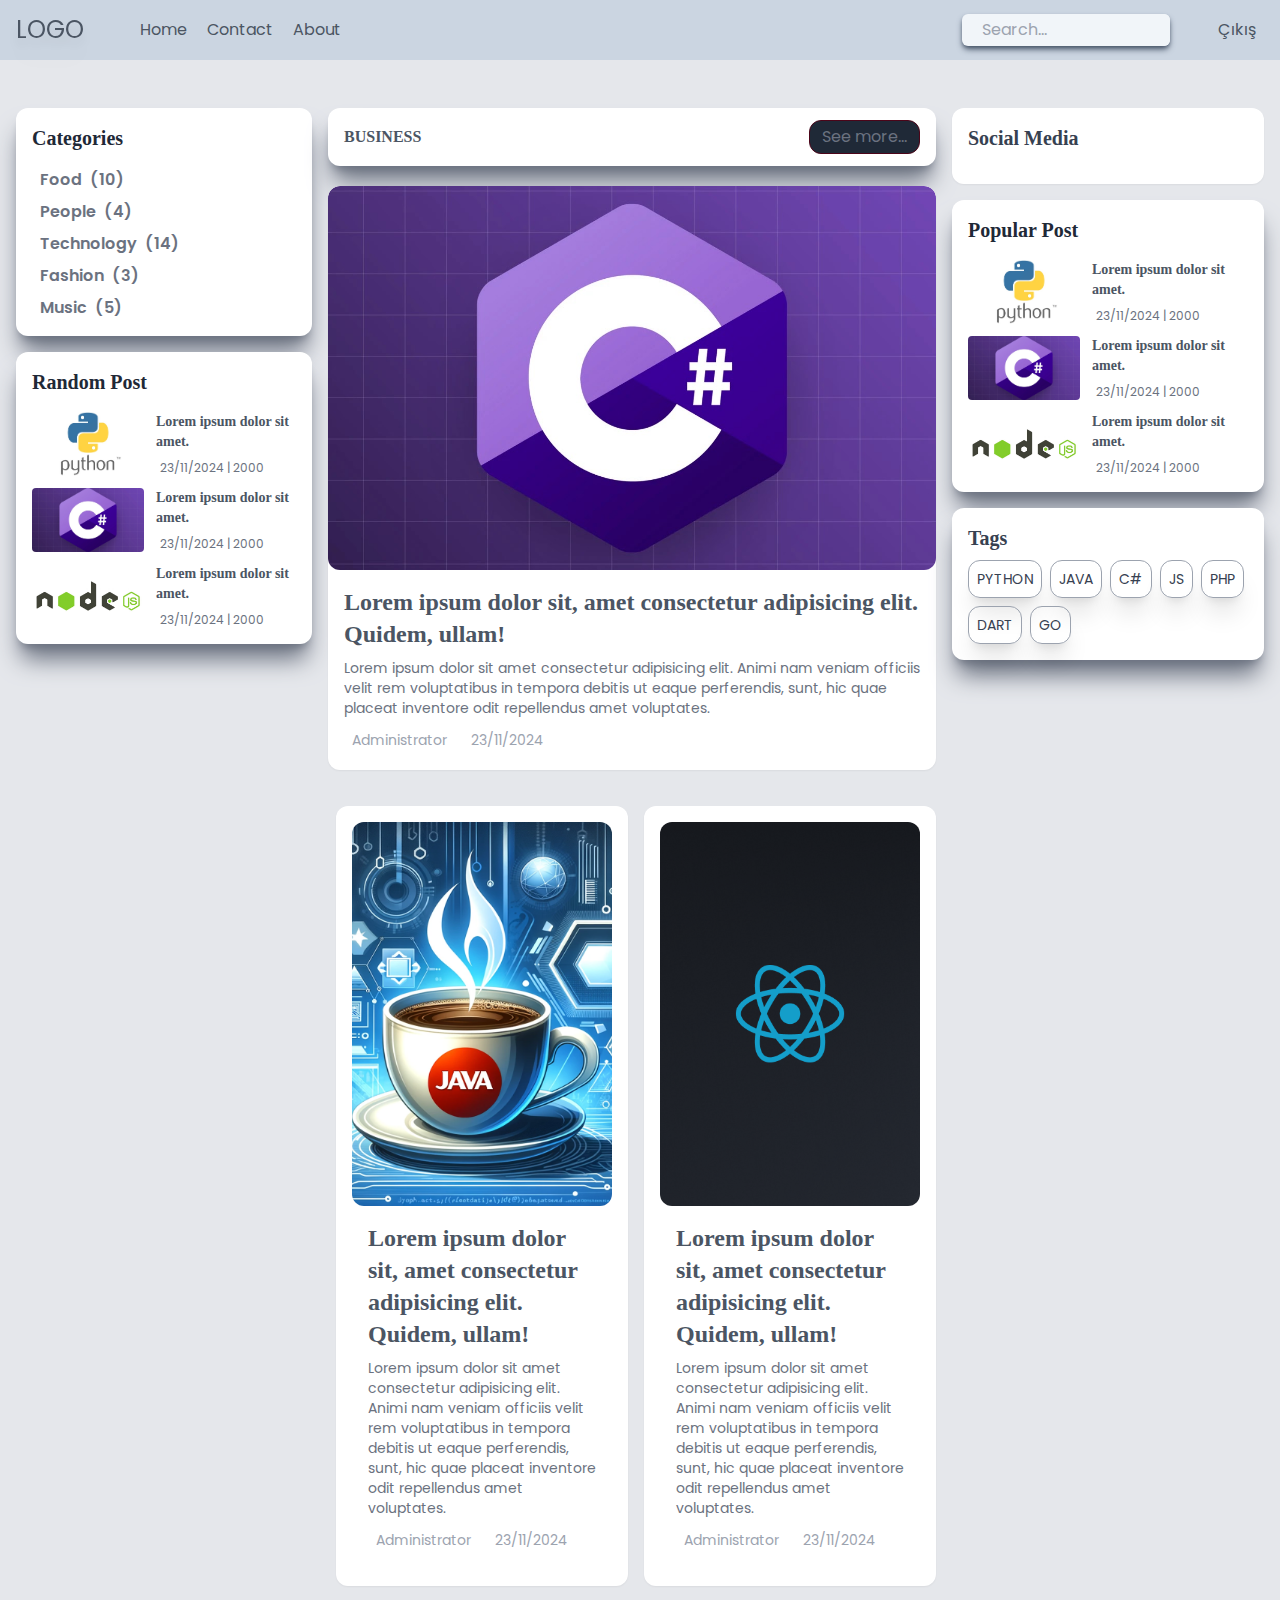
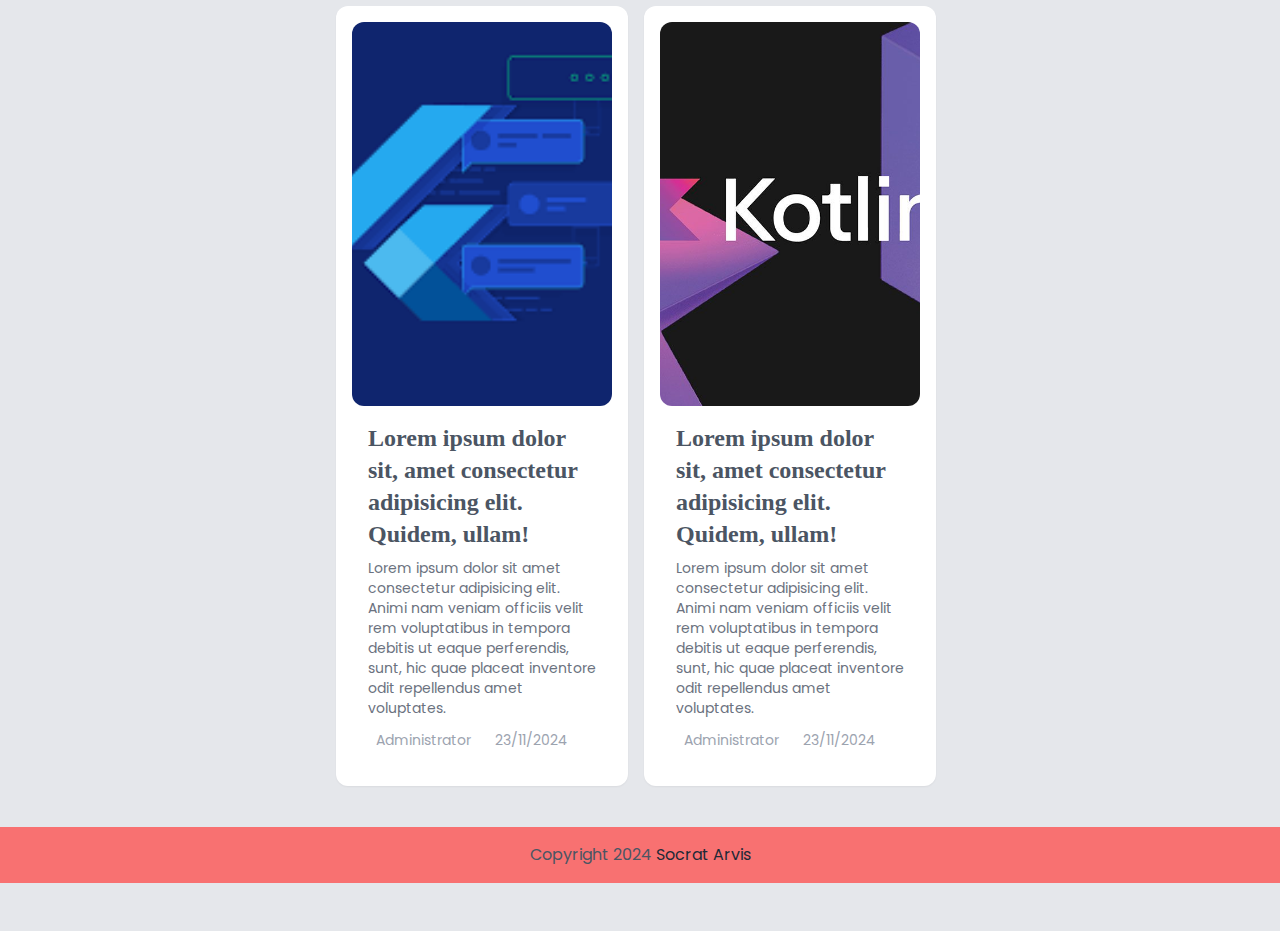
<file: src/index.html>
<!DOCTYPE html>
<html lang="en">

<head>
    <meta charset="UTF-8">
    <meta name="viewport" content="width=device-width, initial-scale=1.0">
    <title>Document</title>
    <link rel="stylesheet" href="css/output.css">
    <link rel="stylesheet" href="https://cdnjs.cloudflare.com/ajax/libs/font-awesome/6.7.1/css/all.min.css"
        integrity="sha512-5Hs3dF2AEPkpNAR7UiOHba+lRSJNeM2ECkwxUIxC1Q/FLycGTbNapWXB4tP889k5T5Ju8fs4b1P5z/iB4nMfSQ=="
        crossorigin="anonymous" referrerpolicy="no-referrer" />
    <link
        href="https://fonts.googleapis.com/css2?family=Poppins:ital,wght@0,400;0,500;0,600;0,700;0,800;1,400;1,500;1,600;1,700&family=Roboto+Serif:ital,opsz,wght@0,8..144,400;0,8..144,500;0,8..144,600;0,8..144,700;0,8..144,800;1,8..144,400;1,8..144,700&display=swap"
        rel="stylesheet">
</head>

<body class="text-gray-600 font-poppins">
    <nav class="bg-slate-300 shadow-sm shadow-slate-600 flex items-center">
        <div class="container mx-auto px-4 py-3 flex items-center">
            <a href="blog.html" class="text-2xl drop-shadow-xl hover:text-gray-900 transition duration-500">LOGO</a>

            <div class="ml-12 flex gap-3 invisible xl:visible">
                <a href="#" class="flex items-center justify-center gap-2
                hover:text-gray-900 transition duration-500">
                    <i class="fa-solid fa-house"></i>
                    Home
                </a>

                <a href="#" class="flex items-center gap-2 hover:text-gray-900 transition duration-500">
                    <i class="fa-solid fa-address-book"></i>
                    Contact
                </a>

                <a href="#" class="flex items-center gap-2 hover:text-gray-900 transition duration-500">
                    <i class="fa-solid fa-address-card"></i>
                    About
                </a>
            </div>

            <div
                class="relative ml-auto flex items-center justify-center gap-2 bg-slate-100 h-8 rounded-md shadow-md shadow-slate-600 invisible xl:visible">
                <span class="ml-2">
                    <i class="fa-solid fa-magnifying-glass"></i>
                </span>
                <input class="bg-slate-100 outline-none w-48 p-1 rounded-md" type="text" placeholder="Search...">
            </div>

            <div
                class="xl:ml-5 flex items-center gap-2 hover:text-gray-900 cursor-pointer transition duration-500 absolute xl:relative xl:left-5 right-5">
                <span class="text-2xl drop-shadow-md"><i class="fa-solid fa-right-to-bracket"></i></span>
                Çıkış

                <div
                    class="ml-5 text-2xl hover:text-gray-900 cursor-pointer transition duration-500 xl:invisible sm:text-3xl">
                    <button class="btn" id="open_sidebar">
                        <i class="fa-solid fa-bars"></i>
                    </button>
                </div>
            </div>
        </div>

    </nav>

    <div class="py-12 bg-gray-200">
        <div class="container mx-auto px-4 flex flex-wrap">
            <div class="w-full md:w-3/12 lg:w-3/12 xl:w-3/12">
                <div class="bg-white shadow-xl shadow-gray-500 rounded-xl p-4 mr-4">
                    <h3 class="text-xl font-semibold text-gray-800 font-roboto">
                        Categories
                    </h3>

                    <div class="text-gray-500 space-y-2 mt-4">
                        <a href="#"
                            class="flex gap-2 items-center font-semibold hover:text-gray-900 transition duration-500">
                            <span>
                                <i class="fa-solid fa-folder"></i>
                            </span>
                            <span>
                                Food
                            </span>
                            <span class="">(10)</span>
                        </a>

                        <a href="#"
                            class="flex gap-2 items-center font-semibold hover:text-gray-900 transition duration-500">
                            <span>
                                <i class="fa-solid fa-folder"></i>
                            </span>
                            <span>
                                People
                            </span>
                            <span class="">(4)</span>
                        </a>

                        <a href="#"
                            class="flex gap-2 items-center font-semibold hover:text-gray-900 transition duration-500">
                            <span>
                                <i class="fa-solid fa-folder"></i>
                            </span>
                            <span>
                                Technology
                            </span>
                            <span class="">(14)</span>
                        </a>

                        <a href="#"
                            class="flex gap-2 items-center font-semibold hover:text-gray-900 transition duration-500">
                            <span>
                                <i class="fa-solid fa-folder"></i>
                            </span>
                            <span>
                                Fashion
                            </span>
                            <span class="">(3)</span>
                        </a>

                        <a href="#"
                            class="flex gap-2 items-center font-semibold hover:text-gray-900 transition duration-500">
                            <span>
                                <i class="fa-solid fa-folder"></i>
                            </span>
                            <span>
                                Music
                            </span>
                            <span class="">(5)</span>
                        </a>

                    </div>
                </div>

                <div class="bg-white shadow-xl shadow-gray-500 rounded-xl p-4 mr-4 mt-4 ">
                    <h3 class="text-xl font-semibold text-gray-800 font-roboto">
                        Random Post
                    </h3>

                    <div class="mt-4 flex flex-col gap-3">
                        <a href="#" class="flex group">
                            <div class="flex shrink-0 group-hover:">
                                <img src="img/python.jpg"
                                    class="w-28 h-16 rounded object-cover group-hover:brightness-50 transition duration-500 hover:scale-110">
                            </div>

                            <div class="flex pl-3 flex-col gap-2">
                                <h5
                                    class="text-sm block font-roboto font-semibold group-hover:text-gray-900 transition duration-500">
                                    Lorem
                                    ipsum dolor sit amet.</h5>
                                <span class="flex items-center gap-1 text-xs text-gray-500">
                                    <i class="fa-solid fa-eye"></i>
                                    <span class=""> 23/11/2024 | 2000</span>
                                </span>
                            </div>
                        </a>

                        <a href="#" class="flex group">
                            <div class="flex shrink-0 group-hover:">
                                <img src="img/csharp.jpg"
                                    class="w-28 h-16 rounded object-cover group-hover:brightness-50 transition duration-500 hover:scale-110">
                            </div>

                            <div class="flex pl-3 flex-col gap-2">
                                <h5
                                    class="text-sm block font-roboto font-semibold group-hover:text-gray-900 transition duration-500">
                                    Lorem
                                    ipsum dolor sit amet.</h5>
                                <span class="flex items-center gap-1 text-xs text-gray-500">
                                    <i class="fa-solid fa-eye"></i>
                                    <span class=""> 23/11/2024 | 2000</span>
                                </span>
                            </div>
                        </a>

                        <a href="#" class="flex group">
                            <div class="flex shrink-0 group-hover:">
                                <img src="img/nodejs.jpg"
                                    class="w-28 h-16 rounded object-cover group-hover:brightness-50 transition duration-500 hover:scale-110">
                            </div>

                            <div class="flex pl-3 flex-col gap-2">
                                <h5
                                    class="text-sm block font-roboto font-semibold group-hover:text-gray-900 transition duration-500">
                                    Lorem
                                    ipsum dolor sit amet.</h5>
                                <span class="flex items-center gap-1 text-xs text-gray-500">
                                    <i class="fa-solid fa-eye"></i>
                                    <span class=""> 23/11/2024 | 2000</span>
                                </span>
                            </div>
                        </a>
                    </div>
                </div>

            </div>
            <div class="w-full md:w-6/12 lg:w-6/12 xl:w-6/12">
                <div
                    class="flex bg-white shadow-xl rounded-xl shadow-gray-500 px-4 mr-4 py-3 justify-between items-center mt-5 xl:mt-0 lg:mt-0 md:mt-0">
                    <h3 class="text-base uppercase font-semibold font-roboto">Business</h3>
                    <a href="blog.html"
                        class="text-gray-500 py-1 px-3 rounded-xl bg-gray-800 border border-rose-950 hover:text-white transition duration-500">See
                        more...</a>
                </div>

                <div class="rounded-xl bg-white overflow-hidden shadow-sm mr-4 mt-5">
                    <a href="blog.html" class="block rounded-xl overflow-hidden">
                        <img src="img/csharp.jpg"
                            class="w-full h-96 object-cover transform hover:scale-110 transition duration-500">
                    </a>

                    <div class="p-4 pb-5">
                        <a href="blog.html">
                            <h3 class="block text-2xl font-semibold font-roboto text-gray-600 hover:text-gray-900">Lorem
                                ipsum dolor sit,
                                amet consectetur
                                adipisicing
                                elit. Quidem,
                                ullam!</h3>
                        </a>
                        <p class="text-gray-500 text-sm mt-2">
                            Lorem ipsum dolor sit amet consectetur adipisicing elit. Animi nam veniam officiis velit rem
                            voluptatibus in tempora debitis ut eaque perferendis, sunt, hic quae placeat inventore odit
                            repellendus amet voluptates.
                        </p>

                        <div class="mt-3 flex xl:space-x-4 lg:space-x-4 flex-wrap">
                            <div class="flex text-gray-400 text-sm items-center gap-2">
                                <span>
                                    <i class="fa-solid fa-user"></i>
                                </span>
                                Administrator
                            </div>

                            <div class="flex text-gray-400 text-sm items-center gap-2">
                                <span>
                                    <i class="fa-solid fa-clock"></i>
                                </span>
                                23/11/2024
                            </div>

                        </div>
                    </div>
                </div>

                <div class="grid grid-cols-1 md:grid-cols-2 mt-4 ml-2">
                    <div class="rounded-xl bg-white overflow-hidden shadow-sm mr-4 mt-5 p-4">
                        <a href="#" class="block rounded-xl overflow-hidden">
                            <img src="img/java.webp"
                                class="w-full h-96 object-cover transform hover:scale-110 transition duration-500">
                        </a>

                        <div class="p-4 pb-5">
                            <a href="#">
                                <h3 class="block text-2xl font-semibold font-roboto text-gray-600 hover:text-gray-900">
                                    Lorem
                                    ipsum dolor sit,
                                    amet consectetur
                                    adipisicing
                                    elit. Quidem,
                                    ullam!</h3>
                            </a>
                            <p class="text-gray-500 text-sm mt-2">
                                Lorem ipsum dolor sit amet consectetur adipisicing elit. Animi nam veniam officiis velit
                                rem
                                voluptatibus in tempora debitis ut eaque perferendis, sunt, hic quae placeat inventore
                                odit
                                repellendus amet voluptates.
                            </p>

                            <div class="mt-3 flex xl:space-x-4 lg:space-x-4 flex-wrap">
                                <div class="flex text-gray-400 text-sm items-center gap-2">
                                    <span>
                                        <i class="fa-solid fa-user"></i>
                                    </span>
                                    Administrator
                                </div>

                                <div class="flex text-gray-400 text-sm items-center gap-2">
                                    <span>
                                        <i class="fa-solid fa-clock"></i>
                                    </span>
                                    23/11/2024
                                </div>

                            </div>
                        </div>
                    </div>
                    <div class="rounded-xl bg-white overflow-hidden shadow-sm mr-4 mt-5 p-4">
                        <a href="#" class="block rounded-xl overflow-hidden">
                            <img src="img/react.png"
                                class="w-full h-96 object-cover transform hover:scale-110 transition duration-500">
                        </a>

                        <div class="p-4 pb-5">
                            <a href="#">
                                <h3 class="block text-2xl font-semibold font-roboto text-gray-600 hover:text-gray-900">
                                    Lorem
                                    ipsum dolor sit,
                                    amet consectetur
                                    adipisicing
                                    elit. Quidem,
                                    ullam!</h3>
                            </a>
                            <p class="text-gray-500 text-sm mt-2">
                                Lorem ipsum dolor sit amet consectetur adipisicing elit. Animi nam veniam officiis velit
                                rem
                                voluptatibus in tempora debitis ut eaque perferendis, sunt, hic quae placeat inventore
                                odit
                                repellendus amet voluptates.
                            </p>

                            <div class="mt-3 flex xl:space-x-4 lg:space-x-4 flex-wrap">
                                <div class="flex text-gray-400 text-sm items-center gap-2">
                                    <span>
                                        <i class="fa-solid fa-user"></i>
                                    </span>
                                    Administrator
                                </div>

                                <div class="flex text-gray-400 text-sm items-center gap-2">
                                    <span>
                                        <i class="fa-solid fa-clock"></i>
                                    </span>
                                    23/11/2024
                                </div>

                            </div>
                        </div>
                    </div>
                    <div class="rounded-xl bg-white overflow-hidden shadow-sm mr-4 mt-5 p-4">
                        <a href="#" class="block rounded-xl overflow-hidden">
                            <img src="img/flutter.png"
                                class="w-full h-96 object-cover transform hover:scale-110 transition duration-500">
                        </a>

                        <div class="p-4 pb-5">
                            <a href="#">
                                <h3 class="block text-2xl font-semibold font-roboto text-gray-600 hover:text-gray-900">
                                    Lorem
                                    ipsum dolor sit,
                                    amet consectetur
                                    adipisicing
                                    elit. Quidem,
                                    ullam!</h3>
                            </a>
                            <p class="text-gray-500 text-sm mt-2">
                                Lorem ipsum dolor sit amet consectetur adipisicing elit. Animi nam veniam officiis velit
                                rem
                                voluptatibus in tempora debitis ut eaque perferendis, sunt, hic quae placeat inventore
                                odit
                                repellendus amet voluptates.
                            </p>

                            <div class="mt-3 flex xl:space-x-4 lg:space-x-4 flex-wrap">
                                <div class="flex text-gray-400 text-sm items-center gap-2">
                                    <span>
                                        <i class="fa-solid fa-user"></i>
                                    </span>
                                    Administrator
                                </div>

                                <div class="flex text-gray-400 text-sm items-center gap-2">
                                    <span>
                                        <i class="fa-solid fa-clock"></i>
                                    </span>
                                    23/11/2024
                                </div>

                            </div>
                        </div>
                    </div>
                    <div class="rounded-xl bg-white overflow-hidden shadow-sm mr-4 mt-5 p-4">
                        <a href="#" class="block rounded-xl overflow-hidden">
                            <img src="img/kotlin.jpg"
                                class="w-full h-96 object-cover transform hover:scale-110 transition duration-500">
                        </a>

                        <div class="p-4 pb-5">
                            <a href="#">
                                <h3 class="block text-2xl font-semibold font-roboto text-gray-600 hover:text-gray-900">
                                    Lorem
                                    ipsum dolor sit,
                                    amet consectetur
                                    adipisicing
                                    elit. Quidem,
                                    ullam!</h3>
                            </a>
                            <p class="text-gray-500 text-sm mt-2">
                                Lorem ipsum dolor sit amet consectetur adipisicing elit. Animi nam veniam officiis velit
                                rem
                                voluptatibus in tempora debitis ut eaque perferendis, sunt, hic quae placeat inventore
                                odit
                                repellendus amet voluptates.
                            </p>
                            <div class="mt-3 flex xl:space-x-4 lg:space-x-4 flex-wrap">
                                <div class="flex text-gray-400 text-sm items-center gap-2">
                                    <span>
                                        <i class="fa-solid fa-user"></i>
                                    </span>
                                    Administrator
                                </div>

                                <div class="flex text-gray-400 text-sm items-center gap-2">
                                    <span>
                                        <i class="fa-solid fa-clock"></i>
                                    </span>
                                    23/11/2024
                                </div>

                            </div>
                        </div>
                    </div>
                </div>
            </div>

            <div class="w-full md:w-3/12 lg:w-3/12 xl:w-3/12 md:mt-0 lg:mt-0 xl:mt-0 mt-5">
                <div class="bg-white shadow-sm rounded-xl p-4">
                    <h3 class="text-xl font-semibold text-gray-700 font-roboto">Social Media</h3>

                    <div class="flex mt-4 gap-2 items-center">
                        <a href="#" class="text-3xl text-blue-600 hover:text-blue-500">
                            <i class="fa-brands fa-facebook"></i>
                        </a>

                        <a href="#" class="text-3xl text-blue-500 hover:text-blue-600">
                            <i class="fa-brands fa-twitter"></i>
                        </a>

                        <a href="#" class="text-3xl text-red-500 hover:text-red-400">
                            <i class="fa-brands fa-instagram"></i>
                        </a>

                        <a href="#" class="text-3xl text-red-500 hover:text-red-400">
                            <i class="fa-brands fa-youtube"></i>
                        </a>

                        <a href="#" class="text-3xl text-blue-500 hover:text-blue-400">
                            <i class="fa-brands fa-discord"></i>
                        </a>

                        <a href="#" class="text-3xl text-blue-500 hover:text-blue-400">
                            <i class="fa-brands fa-linkedin"></i>
                        </a>

                        <a href="#" class="text-3xl text-black hover:text-gray-800">
                            <i class="fa-brands fa-github"></i>
                        </a>
                    </div>
                </div>

                <div class="bg-white w-full shadow-xl shadow-gray-500 rounded-xl p-4 mr-4 mt-4">
                    <h3 class="text-xl font-semibold text-gray-800 font-roboto ">
                        Popular Post
                    </h3>

                    <div class="mt-4 flex flex-col gap-3">
                        <a href="#" class="flex group">
                            <div class="flex shrink-0 group-hover:">
                                <img src="img/python.jpg"
                                    class="w-28 h-16 rounded object-cover group-hover:brightness-50 transition duration-500 hover:scale-110">
                            </div>

                            <div class="flex pl-3 flex-col gap-2">
                                <h5
                                    class="text-sm block font-roboto font-semibold group-hover:text-gray-900 transition duration-500">
                                    Lorem
                                    ipsum dolor sit amet.</h5>
                                <span class="flex items-center gap-1 text-xs text-gray-500">
                                    <i class="fa-solid fa-eye"></i>
                                    <span class=""> 23/11/2024 | 2000</span>
                                </span>
                            </div>
                        </a>

                        <a href="#" class="flex group">
                            <div class="flex shrink-0 group-hover:">
                                <img src="img/csharp.jpg"
                                    class="w-28 h-16 rounded object-cover group-hover:brightness-50 transition duration-500 hover:scale-110">
                            </div>

                            <div class="flex pl-3 flex-col gap-2">
                                <h5
                                    class="text-sm block font-roboto font-semibold group-hover:text-gray-900 transition duration-500">
                                    Lorem
                                    ipsum dolor sit amet.</h5>
                                <span class="flex items-center gap-1 text-xs text-gray-500">
                                    <i class="fa-solid fa-eye"></i>
                                    <span class=""> 23/11/2024 | 2000</span>
                                </span>
                            </div>
                        </a>

                        <a href="#" class="flex group">
                            <div class="flex shrink-0 group-hover:">
                                <img src="img/nodejs.jpg"
                                    class="w-28 h-16 rounded object-cover group-hover:brightness-50 transition duration-500 hover:scale-110">
                            </div>

                            <div class="flex pl-3 flex-col gap-2">
                                <h5
                                    class="text-sm block font-roboto font-semibold group-hover:text-gray-900 transition duration-500">
                                    Lorem
                                    ipsum dolor sit amet.</h5>
                                <span class="flex items-center gap-1 text-xs text-gray-500">
                                    <i class="fa-solid fa-eye"></i>
                                    <span class=""> 23/11/2024 | 2000</span>
                                </span>
                            </div>
                        </a>
                    </div>
                </div>

                <div class="bg-white w-full shadow-xl shadow-gray-500 rounded-xl p-4 mr-4 mt-4">
                    <h3 class="text-xl font-semibold text-gray-700 font-roboto">
                        Tags
                    </h3>
                    <div class="mt-2 flex items-center gap-2 text-sm flex-wrap">
                        <a href="#" class="border border-gray-400 text-gray-700 p-2 shadow-xl rounded-xl hover:bg-blue-300
                        ">
                            PYTHON
                        </a>

                        <a href="#" class="border border-gray-400 text-gray-700 p-2 shadow-xl rounded-xl hover:bg-blue-300 
                        ">
                            JAVA
                        </a>

                        <a href="#" class="border border-gray-400 text-gray-700 p-2 shadow-xl rounded-xl hover:bg-blue-300 
                        ">
                            C#
                        </a>

                        <a href="#" class="border border-gray-400 text-gray-700 p-2 shadow-xl rounded-xl hover:bg-blue-300 
                        ">
                            JS
                        </a>

                        <a href="#" class="border border-gray-400 text-gray-700 p-2 shadow-xl rounded-xl hover:bg-blue-300 
                        ">
                            PHP
                        </a>

                        <a href="#" class="border border-gray-400 text-gray-700 p-2 shadow-xl rounded-xl hover:bg-blue-300 
                        ">
                            DART
                        </a>

                        <a href="#" class="border border-gray-400 text-gray-700 p-2 shadow-xl rounded-xl hover:bg-blue-300 
                        ">
                            GO
                        </a>
                    </div>
                </div>
            </div>

            <div class="fixed w-full h-full bg-black bg-opacity-25 left-0 top-0 opacity-0 invisible transition-all duration-500 xl:hidden"
                id="sidebar_wrapper">

                <div class="fixed top-0 w-72 h-full bg-white shadow-sm flex flex-col transition-all duration-500"
                    id="sidebar">

                    <div class="lg:hidden">
                        <div class="relative mx-3 mt-1 shadow-sm">
                            <span class="absolute left-3 top-0 text-sm text-gray-600">

                                <i class="fa-solid fa-magnifying-glass"></i>
                            </span>
                            <input type="text" placeholder="Search..."
                                class="block w-full rounded-3xl pl-9 pr-2 focus:outline-none bg-gray-200 text-sm text-gray-600 shadow-sm shadow-slate-300 ">



                        </div>
                        <div class="font-roboto">
                            <a href="blog.html"
                                class="flex px-4 py-1 mt-3 items-center text-xl hover:text-gray-900 transition ">
                                <span class="mr-2"> <i class="fa-solid fa-house"></i> </span>
                                Home
                            </a>
                        </div>
                        <div class="font-roboto">
                            <a href="blog.html"
                                class="flex px-4 py-1 mt-3 items-center text-xl hover:text-gray-900 transition ">
                                <span class="mr-2"> <i class="fa-solid fa-address-book"></i> </span>
                                About
                            </a>
                        </div>
                        <div class="font-roboto">
                            <a href="blog.html"
                                class="flex px-4 py-1 mt-3 items-center text-xl hover:text-gray-900 transition ">
                                <span class="mr-2"> <i class="fa-solid fa-address-card"></i> </span>
                                Contact
                            </a>
                        </div>

                    </div>
                </div>
            </div>
        </div>

        <footer class="border-t py-4 bg-red-400 flex items-center justify-center mt-10">
            <p class="">Copyright 2024 <span
                    class="text-gray-800 hover:text-cyan-50 cursor-pointer transition duration-500">Socrat
                    Arvis</span></p>
        </footer>
</body>

<script>
    document.querySelector('#open_sidebar').addEventListener('click', function () {
        document.querySelector('#sidebar').classList.remove('-left-80')
        document.querySelector('#sidebar').classList.add('left-0')
        document.querySelector('#sidebar_wrapper').classList.remove('opacity-0')
        document.querySelector('#sidebar_wrapper').classList.remove('invisible')

    })

    document.body.addEventListener('click', function (e) {
        if (e.target.id === 'sidebar_wrapper') {

            document.querySelector('#sidebar').classList.add('-left-80')
            document.querySelector('#sidebar').classList.remove('left-0')
            document.querySelector('#sidebar_wrapper').classList.add('opacity-0')
            document.querySelector('#sidebar_wrapper').classList.add('invisible')
        }

    })

</script>

</html>
</file>
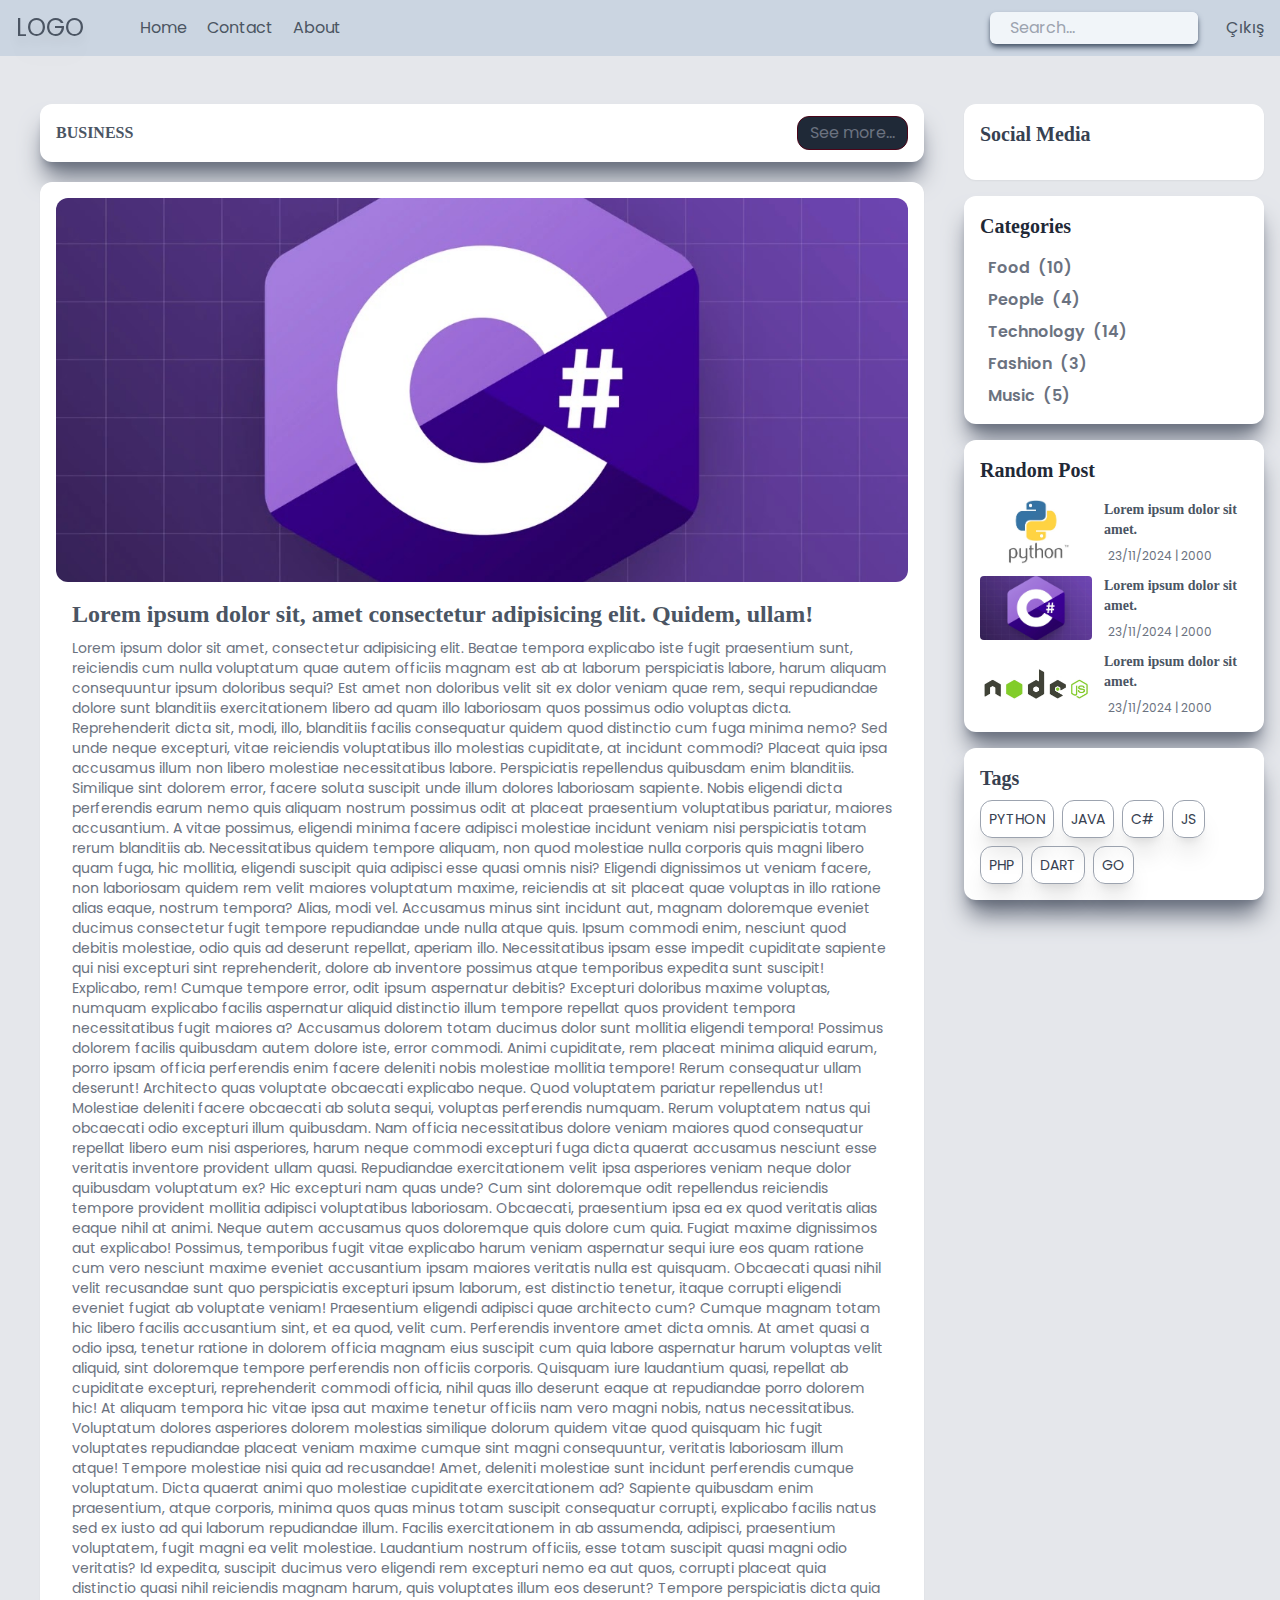
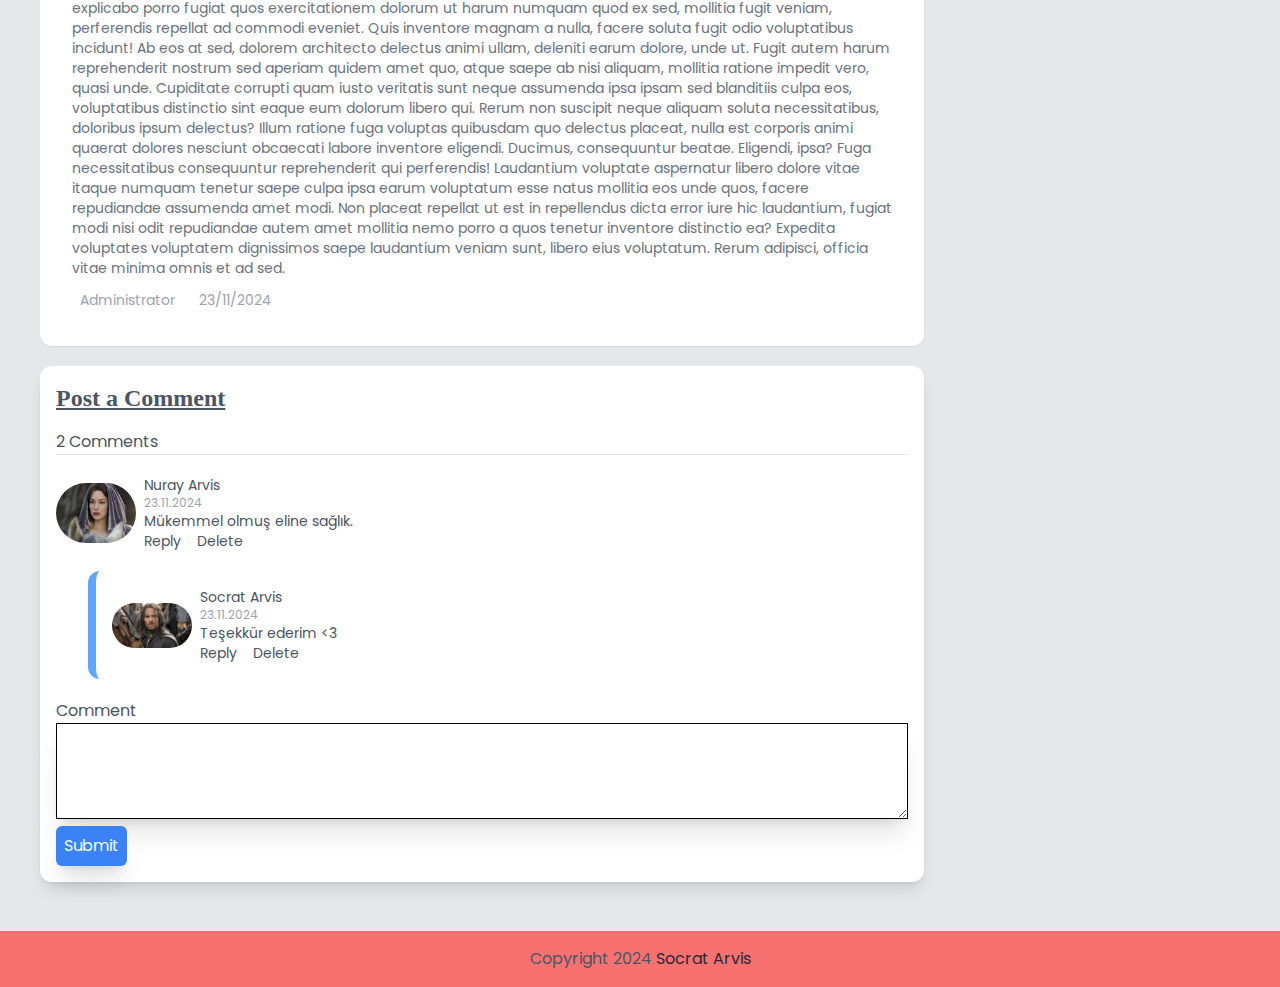
<file: src/blog.html>
<!DOCTYPE html>
<html lang="en">

<head>
    <meta charset="UTF-8">
    <meta name="viewport" content="width=device-width, initial-scale=1.0">
    <title>Document</title>
    <link rel="stylesheet" href="css/output.css">
    <link rel="stylesheet" href="https://cdnjs.cloudflare.com/ajax/libs/font-awesome/6.7.1/css/all.min.css"
        integrity="sha512-5Hs3dF2AEPkpNAR7UiOHba+lRSJNeM2ECkwxUIxC1Q/FLycGTbNapWXB4tP889k5T5Ju8fs4b1P5z/iB4nMfSQ=="
        crossorigin="anonymous" referrerpolicy="no-referrer" />
    <link
        href="https://fonts.googleapis.com/css2?family=Poppins:ital,wght@0,400;0,500;0,600;0,700;0,800;1,400;1,500;1,600;1,700&family=Roboto+Serif:ital,opsz,wght@0,8..144,400;0,8..144,500;0,8..144,600;0,8..144,700;0,8..144,800;1,8..144,400;1,8..144,700&display=swap"
        rel="stylesheet">
</head>

<body class="text-gray-600 font-poppins">
    <nav class="bg-slate-300 shadow-sm shadow-slate-600">
        <div class="container mx-auto px-4 py-3 flex items-center">
            <a href="index.html" class="text-2xl drop-shadow-xl hover:text-gray-900 transition duration-500">LOGO</a>

            <div class="ml-12 flex gap-3">
                <a href="#" class="flex items-center justify-center gap-2
                hover:text-gray-900 transition duration-500">
                    <i class="fa-solid fa-house"></i>
                    Home
                </a>

                <a href="#" class="flex items-center gap-2 hover:text-gray-900 transition duration-500">
                    <i class="fa-solid fa-address-book"></i>
                    Contact
                </a>

                <a href="#" class="flex items-center gap-2 hover:text-gray-900 transition duration-500">
                    <i class="fa-solid fa-address-card"></i>
                    About
                </a>
            </div>

            <div
                class="relative ml-auto flex items-center justify-center gap-2 bg-slate-100 h-8 rounded-md shadow-md shadow-slate-600">
                <span class="ml-2">
                    <i class="fa-solid fa-magnifying-glass"></i>
                </span>
                <input class="bg-slate-100 outline-none w-48 p-1 rounded-md" type="text" placeholder="Search...">
            </div>

            <div class="ml-5 flex items-center gap-2 hover:text-gray-900 cursor-pointer transition duration-500">
                <span class="text-2xl drop-shadow-md"><i class="fa-solid fa-right-to-bracket"></i></span>
                Çıkış
            </div>
        </div>
    </nav>

    <div class="py-12 bg-gray-200">
        <div class="container mx-auto px-4 flex">
            <div class="xl:w-9/12 xl:ml-6 lg:w-9/12 lg:mr-6 w-full">
                <div
                    class="flex bg-white shadow-xl rounded-xl shadow-gray-500 px-4 mr-4 py-3 justify-between items-center">
                    <h3 class="text-base uppercase font-semibold font-roboto">Business</h3>
                    <a href="#"
                        class="text-gray-500 py-1 px-3 rounded-xl bg-gray-800 border border-rose-950 hover:text-white transition duration-500">See
                        more...</a>
                </div>

                <div class="rounded-xl bg-white overflow-hidden shadow-sm mr-4 mt-5 p-4">
                    <a href="#" class="block rounded-xl overflow-hidden">
                        <img src="img/csharp.jpg"
                            class="w-full h-96 object-cover transform hover:scale-110 transition duration-500">
                    </a>

                    <div class="p-4 pb-5">
                        <a href="#">
                            <h3 class="block text-2xl font-semibold font-roboto text-gray-600 hover:text-gray-900">Lorem
                                ipsum dolor sit,
                                amet consectetur
                                adipisicing
                                elit. Quidem,
                                ullam!</h3>
                        </a>
                        <p class="text-gray-500 text-sm mt-2">
                            Lorem ipsum dolor sit amet, consectetur adipisicing elit. Beatae tempora explicabo iste
                            fugit praesentium sunt, reiciendis cum nulla voluptatum quae autem officiis magnam est ab at
                            laborum perspiciatis labore, harum aliquam consequuntur ipsum doloribus sequi? Est amet non
                            doloribus velit sit ex dolor veniam quae rem, sequi repudiandae dolore sunt blanditiis
                            exercitationem libero ad quam illo laboriosam quos possimus odio voluptas dicta.
                            Reprehenderit dicta sit, modi, illo, blanditiis facilis consequatur quidem quod distinctio
                            cum fuga minima nemo? Sed unde neque excepturi, vitae reiciendis voluptatibus illo molestias
                            cupiditate, at incidunt commodi? Placeat quia ipsa accusamus illum non libero molestiae
                            necessitatibus labore. Perspiciatis repellendus quibusdam enim blanditiis. Similique sint
                            dolorem error, facere soluta suscipit unde illum dolores laboriosam sapiente. Nobis eligendi
                            dicta perferendis earum nemo quis aliquam nostrum possimus odit at placeat praesentium
                            voluptatibus pariatur, maiores accusantium. A vitae possimus, eligendi minima facere
                            adipisci molestiae incidunt veniam nisi perspiciatis totam rerum blanditiis ab.
                            Necessitatibus quidem tempore aliquam, non quod molestiae nulla corporis quis magni libero
                            quam fuga, hic mollitia, eligendi suscipit quia adipisci esse quasi omnis nisi? Eligendi
                            dignissimos ut veniam facere, non laboriosam quidem rem velit maiores voluptatum maxime,
                            reiciendis at sit placeat quae voluptas in illo ratione alias eaque, nostrum tempora? Alias,
                            modi vel. Accusamus minus sint incidunt aut, magnam doloremque eveniet ducimus consectetur
                            fugit tempore repudiandae unde nulla atque quis. Ipsum commodi enim, nesciunt quod debitis
                            molestiae, odio quis ad deserunt repellat, aperiam illo. Necessitatibus ipsam esse impedit
                            cupiditate sapiente qui nisi excepturi sint reprehenderit, dolore ab inventore possimus
                            atque temporibus expedita sunt suscipit! Explicabo, rem! Cumque tempore error, odit ipsum
                            aspernatur debitis? Excepturi doloribus maxime voluptas, numquam explicabo facilis
                            aspernatur aliquid distinctio illum tempore repellat quos provident tempora necessitatibus
                            fugit maiores a? Accusamus dolorem totam ducimus dolor sunt mollitia eligendi tempora!
                            Possimus dolorem facilis quibusdam autem dolore iste, error commodi. Animi cupiditate, rem
                            placeat minima aliquid earum, porro ipsam officia perferendis enim facere deleniti nobis
                            molestiae mollitia tempore! Rerum consequatur ullam deserunt! Architecto quas voluptate
                            obcaecati explicabo neque. Quod voluptatem pariatur repellendus ut! Molestiae deleniti
                            facere obcaecati ab soluta sequi, voluptas perferendis numquam. Rerum voluptatem natus qui
                            obcaecati odio excepturi illum quibusdam. Nam officia necessitatibus dolore veniam maiores
                            quod consequatur repellat libero eum nisi asperiores, harum neque commodi excepturi fuga
                            dicta quaerat accusamus nesciunt esse veritatis inventore provident ullam quasi. Repudiandae
                            exercitationem velit ipsa asperiores veniam neque dolor quibusdam voluptatum ex? Hic
                            excepturi nam quas unde? Cum sint doloremque odit repellendus reiciendis tempore provident
                            mollitia adipisci voluptatibus laboriosam. Obcaecati, praesentium ipsa ea ex quod veritatis
                            alias eaque nihil at animi. Neque autem accusamus quos doloremque quis dolore cum quia.
                            Fugiat maxime dignissimos aut explicabo! Possimus, temporibus fugit vitae explicabo harum
                            veniam aspernatur sequi iure eos quam ratione cum vero nesciunt maxime eveniet accusantium
                            ipsam maiores veritatis nulla est quisquam. Obcaecati quasi nihil velit recusandae sunt quo
                            perspiciatis excepturi ipsum laborum, est distinctio tenetur, itaque corrupti eligendi
                            eveniet fugiat ab voluptate veniam! Praesentium eligendi adipisci quae architecto cum?
                            Cumque magnam totam hic libero facilis accusantium sint, et ea quod, velit cum. Perferendis
                            inventore amet dicta omnis. At amet quasi a odio ipsa, tenetur ratione in dolorem officia
                            magnam eius suscipit cum quia labore aspernatur harum voluptas velit aliquid, sint
                            doloremque tempore perferendis non officiis corporis. Quisquam iure laudantium quasi,
                            repellat ab cupiditate excepturi, reprehenderit commodi officia, nihil quas illo deserunt
                            eaque at repudiandae porro dolorem hic! At aliquam tempora hic vitae ipsa aut maxime tenetur
                            officiis nam vero magni nobis, natus necessitatibus. Voluptatum dolores asperiores dolorem
                            molestias similique dolorum quidem vitae quod quisquam hic fugit voluptates repudiandae
                            placeat veniam maxime cumque sint magni consequuntur, veritatis laboriosam illum atque!
                            Tempore molestiae nisi quia ad recusandae! Amet, deleniti molestiae sunt incidunt
                            perferendis cumque voluptatum. Dicta quaerat animi quo molestiae cupiditate exercitationem
                            ad? Sapiente quibusdam enim praesentium, atque corporis, minima quos quas minus totam
                            suscipit consequatur corrupti, explicabo facilis natus sed ex iusto ad qui laborum
                            repudiandae illum. Facilis exercitationem in ab assumenda, adipisci, praesentium voluptatem,
                            fugit magni ea velit molestiae. Laudantium nostrum officiis, esse totam suscipit quasi magni
                            odio veritatis? Id expedita, suscipit ducimus vero eligendi rem excepturi nemo ea aut quos,
                            corrupti placeat quia distinctio quasi nihil reiciendis magnam harum, quis voluptates illum
                            eos deserunt? Tempore perspiciatis dicta quia explicabo porro fugiat quos exercitationem
                            dolorum ut harum numquam quod ex sed, mollitia fugit veniam, perferendis repellat ad commodi
                            eveniet. Quis inventore magnam a nulla, facere soluta fugit odio voluptatibus incidunt! Ab
                            eos at sed, dolorem architecto delectus animi ullam, deleniti earum dolore, unde ut. Fugit
                            autem harum reprehenderit nostrum sed aperiam quidem amet quo, atque saepe ab nisi aliquam,
                            mollitia ratione impedit vero, quasi unde. Cupiditate corrupti quam iusto veritatis sunt
                            neque assumenda ipsa ipsam sed blanditiis culpa eos, voluptatibus distinctio sint eaque eum
                            dolorum libero qui. Rerum non suscipit neque aliquam soluta necessitatibus, doloribus ipsum
                            delectus? Illum ratione fuga voluptas quibusdam quo delectus placeat, nulla est corporis
                            animi quaerat dolores nesciunt obcaecati labore inventore eligendi. Ducimus, consequuntur
                            beatae. Eligendi, ipsa? Fuga necessitatibus consequuntur reprehenderit qui perferendis!
                            Laudantium voluptate aspernatur libero dolore vitae itaque numquam tenetur saepe culpa ipsa
                            earum voluptatum esse natus mollitia eos unde quos, facere repudiandae assumenda amet modi.
                            Non placeat repellat ut est in repellendus dicta error iure hic laudantium, fugiat modi nisi
                            odit repudiandae autem amet mollitia nemo porro a quos tenetur inventore distinctio ea?
                            Expedita voluptates voluptatem dignissimos saepe laudantium veniam sunt, libero eius
                            voluptatum. Rerum adipisci, officia vitae minima omnis et ad sed.
                        </p>

                        <div class="mt-3 flex space-x-4">
                            <div class="flex text-gray-400 text-sm items-center gap-2">
                                <span>
                                    <i class="fa-solid fa-user"></i>
                                </span>
                                Administrator
                            </div>

                            <div class="flex text-gray-400 text-sm items-center gap-2">
                                <span>
                                    <i class="fa-solid fa-clock"></i>
                                </span>
                                23/11/2024
                            </div>

                        </div>
                    </div>
                </div>

                <div class="p-4 bg-white rounded-xl shadow-lg mr-4 mt-5">
                    <h3 class="font-roboto font-semibold underline text-2xl">Post a Comment</h3>
                    <p class="mt-4 border-b ">2 Comments</p>

                    <div class="flex  mt-5 items-center gap-2">
                        <div class="w-20">
                            <img class="rounded-full" src="img/arwen.webp">
                        </div>
                        <div class="flex flex-col ">
                            <h3 class="text-sm">Nuray Arvis
                            </h3>
                            <p class="text-xs text-gray-400">23.11.2024</p>
                            <p class="text-sm">Mükemmel olmuş eline sağlık.</p>
                            <div class="flex gap-4">
                                <span class="text-sm hover:text-blue-400 cursor-pointer">
                                    <i class="fa-solid fa-reply"></i>
                                    Reply
                                </span>
                                <span class="text-sm hover:text-red-500 cursor-pointer">
                                    <i class="fa-solid fa-trash"></i>
                                    Delete
                                </span>
                            </div>
                        </div>
                    </div>

                    <div class="flex  mt-5 items-center gap-2 ml-8 border-l-8 border-blue-400 p-4 rounded-xl ">
                        <div class="w-20">
                            <img class="rounded-full" src="img/aragorn.jpg">
                        </div>
                        <div class="flex flex-col ">
                            <h3 class="text-sm">Socrat Arvis
                            </h3>
                            <p class="text-xs text-gray-400">23.11.2024</p>
                            <p class="text-sm">Teşekkür ederim <3 </p>
                                    <div class="flex gap-4">
                                        <span class="text-sm hover:text-blue-400 cursor-pointer">
                                            <i class="fa-solid fa-reply"></i>
                                            Reply
                                        </span>
                                        <span class="text-sm hover:text-red-500 cursor-pointer">
                                            <i class="fa-solid fa-trash"></i>
                                            Delete
                                        </span>
                                    </div>
                        </div>
                    </div>

                    <form action="#" class="mt-5">
                        <h5>Comment</h5>
                        <textarea class="border border-black w-full outline-none p-1 h-24 shadow-xl"></textarea>
                        <button
                            class="bg-blue-500 p-2 text-cyan-50 rounded-md shadow-xl hover:bg-green-500 hover:text-gray-700 transition duration-500">Submit</button>
                    </form>
                </div>
            </div>

            <div class="lg:w-3/12 w-full mt-8 lg:mt-0">

                <div class="bg-white w-full shadow-sm rounded-xl p-4 mr-4">
                    <h3 class="text-xl font-semibold text-gray-700 font-roboto">Social Media</h3>

                    <div class="flex mt-4 gap-2 items-center">
                        <a href="#" class="text-3xl text-blue-600 hover:text-blue-500">
                            <i class="fa-brands fa-facebook"></i>
                        </a>

                        <a href="#" class="text-3xl text-blue-500 hover:text-blue-600">
                            <i class="fa-brands fa-twitter"></i>
                        </a>

                        <a href="#" class="text-3xl text-red-500 hover:text-red-400">
                            <i class="fa-brands fa-instagram"></i>
                        </a>

                        <a href="#" class="text-3xl text-red-500 hover:text-red-400">
                            <i class="fa-brands fa-youtube"></i>
                        </a>

                        <a href="#" class="text-3xl text-blue-500 hover:text-blue-400">
                            <i class="fa-brands fa-discord"></i>
                        </a>

                        <a href="#" class="text-3xl text-blue-500 hover:text-blue-400">
                            <i class="fa-brands fa-linkedin"></i>
                        </a>

                        <a href="#" class="text-3xl text-black hover:text-gray-800">
                            <i class="fa-brands fa-github"></i>
                        </a>
                    </div>
                </div>

                <div class="bg-white shadow-xl shadow-gray-500 rounded-xl p-4 mr-4 mt-4 w-full">
                    <h3 class="text-xl font-semibold text-gray-800 font-roboto">
                        Categories
                    </h3>

                    <div class="text-gray-500 space-y-2 mt-4">
                        <a href="#"
                            class="flex gap-2 items-center font-semibold hover:text-gray-900 transition duration-500">
                            <span>
                                <i class="fa-solid fa-folder"></i>
                            </span>
                            <span>
                                Food
                            </span>
                            <span class="">(10)</span>
                        </a>

                        <a href="#"
                            class="flex gap-2 items-center font-semibold hover:text-gray-900 transition duration-500">
                            <span>
                                <i class="fa-solid fa-folder"></i>
                            </span>
                            <span>
                                People
                            </span>
                            <span class="">(4)</span>
                        </a>

                        <a href="#"
                            class="flex gap-2 items-center font-semibold hover:text-gray-900 transition duration-500">
                            <span>
                                <i class="fa-solid fa-folder"></i>
                            </span>
                            <span>
                                Technology
                            </span>
                            <span class="">(14)</span>
                        </a>

                        <a href="#"
                            class="flex gap-2 items-center font-semibold hover:text-gray-900 transition duration-500">
                            <span>
                                <i class="fa-solid fa-folder"></i>
                            </span>
                            <span>
                                Fashion
                            </span>
                            <span class="">(3)</span>
                        </a>

                        <a href="#"
                            class="flex gap-2 items-center font-semibold hover:text-gray-900 transition duration-500">
                            <span>
                                <i class="fa-solid fa-folder"></i>
                            </span>
                            <span>
                                Music
                            </span>
                            <span class="">(5)</span>
                        </a>

                    </div>
                </div>

                <div class="bg-white shadow-xl shadow-gray-500 rounded-xl p-4 mr-4 mt-4 w-full">
                    <h3 class="text-xl font-semibold text-gray-800 font-roboto">
                        Random Post
                    </h3>

                    <div class="mt-4 flex flex-col gap-3">
                        <a href="#" class="flex group">
                            <div class="flex shrink-0 group-hover:">
                                <img src="img/python.jpg"
                                    class="w-28 h-16 rounded object-cover group-hover:brightness-50 transition duration-500 hover:scale-110">
                            </div>

                            <div class="flex pl-3 flex-col gap-2">
                                <h5
                                    class="text-sm block font-roboto font-semibold group-hover:text-gray-900 transition duration-500">
                                    Lorem
                                    ipsum dolor sit amet.</h5>
                                <span class="flex items-center gap-1 text-xs text-gray-500">
                                    <i class="fa-solid fa-eye"></i>
                                    <span class=""> 23/11/2024 | 2000</span>
                                </span>
                            </div>
                        </a>

                        <a href="#" class="flex group">
                            <div class="flex shrink-0 group-hover:">
                                <img src="img/csharp.jpg"
                                    class="w-28 h-16 rounded object-cover group-hover:brightness-50 transition duration-500 hover:scale-110">
                            </div>

                            <div class="flex pl-3 flex-col gap-2">
                                <h5
                                    class="text-sm block font-roboto font-semibold group-hover:text-gray-900 transition duration-500">
                                    Lorem
                                    ipsum dolor sit amet.</h5>
                                <span class="flex items-center gap-1 text-xs text-gray-500">
                                    <i class="fa-solid fa-eye"></i>
                                    <span class=""> 23/11/2024 | 2000</span>
                                </span>
                            </div>
                        </a>

                        <a href="#" class="flex group">
                            <div class="flex shrink-0 group-hover:">
                                <img src="img/nodejs.jpg"
                                    class="w-28 h-16 rounded object-cover group-hover:brightness-50 transition duration-500 hover:scale-110">
                            </div>

                            <div class="flex pl-3 flex-col gap-2">
                                <h5
                                    class="text-sm block font-roboto font-semibold group-hover:text-gray-900 transition duration-500">
                                    Lorem
                                    ipsum dolor sit amet.</h5>
                                <span class="flex items-center gap-1 text-xs text-gray-500">
                                    <i class="fa-solid fa-eye"></i>
                                    <span class=""> 23/11/2024 | 2000</span>
                                </span>
                            </div>
                        </a>
                    </div>
                </div>

                <div class="bg-white w-full shadow-xl shadow-gray-500 rounded-xl p-4 mr-4 mt-4">
                    <h3 class="text-xl font-semibold text-gray-700 font-roboto">
                        Tags
                    </h3>
                    <div class="mt-2 flex items-center gap-2 text-sm flex-wrap">
                        <a href="#" class="border border-gray-400 text-gray-700 p-2 shadow-xl rounded-xl hover:bg-blue-300
                        ">
                            PYTHON
                        </a>

                        <a href="#" class="border border-gray-400 text-gray-700 p-2 shadow-xl rounded-xl hover:bg-blue-300 
                        ">
                            JAVA
                        </a>

                        <a href="#" class="border border-gray-400 text-gray-700 p-2 shadow-xl rounded-xl hover:bg-blue-300 
                        ">
                            C#
                        </a>

                        <a href="#" class="border border-gray-400 text-gray-700 p-2 shadow-xl rounded-xl hover:bg-blue-300 
                        ">
                            JS
                        </a>

                        <a href="#" class="border border-gray-400 text-gray-700 p-2 shadow-xl rounded-xl hover:bg-blue-300 
                        ">
                            PHP
                        </a>

                        <a href="#" class="border border-gray-400 text-gray-700 p-2 shadow-xl rounded-xl hover:bg-blue-300 
                        ">
                            DART
                        </a>

                        <a href="#" class="border border-gray-400 text-gray-700 p-2 shadow-xl rounded-xl hover:bg-blue-300 
                        ">
                            GO
                        </a>
                    </div>
                </div>
            </div>
        </div>
    </div>

    <footer class="border-t py-4 bg-red-400 flex items-center justify-center">
        <p class="">Copyright 2024 <span
                class="text-gray-800 hover:text-cyan-50 cursor-pointer transition duration-500">Socrat Arvis</span></p>
    </footer>
</body>

</html>
</file>
<file: src/css/output.css>
*, ::before, ::after {
  --tw-border-spacing-x: 0;
  --tw-border-spacing-y: 0;
  --tw-translate-x: 0;
  --tw-translate-y: 0;
  --tw-rotate: 0;
  --tw-skew-x: 0;
  --tw-skew-y: 0;
  --tw-scale-x: 1;
  --tw-scale-y: 1;
  --tw-pan-x:  ;
  --tw-pan-y:  ;
  --tw-pinch-zoom:  ;
  --tw-scroll-snap-strictness: proximity;
  --tw-gradient-from-position:  ;
  --tw-gradient-via-position:  ;
  --tw-gradient-to-position:  ;
  --tw-ordinal:  ;
  --tw-slashed-zero:  ;
  --tw-numeric-figure:  ;
  --tw-numeric-spacing:  ;
  --tw-numeric-fraction:  ;
  --tw-ring-inset:  ;
  --tw-ring-offset-width: 0px;
  --tw-ring-offset-color: #fff;
  --tw-ring-color: rgb(59 130 246 / 0.5);
  --tw-ring-offset-shadow: 0 0 #0000;
  --tw-ring-shadow: 0 0 #0000;
  --tw-shadow: 0 0 #0000;
  --tw-shadow-colored: 0 0 #0000;
  --tw-blur:  ;
  --tw-brightness:  ;
  --tw-contrast:  ;
  --tw-grayscale:  ;
  --tw-hue-rotate:  ;
  --tw-invert:  ;
  --tw-saturate:  ;
  --tw-sepia:  ;
  --tw-drop-shadow:  ;
  --tw-backdrop-blur:  ;
  --tw-backdrop-brightness:  ;
  --tw-backdrop-contrast:  ;
  --tw-backdrop-grayscale:  ;
  --tw-backdrop-hue-rotate:  ;
  --tw-backdrop-invert:  ;
  --tw-backdrop-opacity:  ;
  --tw-backdrop-saturate:  ;
  --tw-backdrop-sepia:  ;
  --tw-contain-size:  ;
  --tw-contain-layout:  ;
  --tw-contain-paint:  ;
  --tw-contain-style:  ;
}

::backdrop {
  --tw-border-spacing-x: 0;
  --tw-border-spacing-y: 0;
  --tw-translate-x: 0;
  --tw-translate-y: 0;
  --tw-rotate: 0;
  --tw-skew-x: 0;
  --tw-skew-y: 0;
  --tw-scale-x: 1;
  --tw-scale-y: 1;
  --tw-pan-x:  ;
  --tw-pan-y:  ;
  --tw-pinch-zoom:  ;
  --tw-scroll-snap-strictness: proximity;
  --tw-gradient-from-position:  ;
  --tw-gradient-via-position:  ;
  --tw-gradient-to-position:  ;
  --tw-ordinal:  ;
  --tw-slashed-zero:  ;
  --tw-numeric-figure:  ;
  --tw-numeric-spacing:  ;
  --tw-numeric-fraction:  ;
  --tw-ring-inset:  ;
  --tw-ring-offset-width: 0px;
  --tw-ring-offset-color: #fff;
  --tw-ring-color: rgb(59 130 246 / 0.5);
  --tw-ring-offset-shadow: 0 0 #0000;
  --tw-ring-shadow: 0 0 #0000;
  --tw-shadow: 0 0 #0000;
  --tw-shadow-colored: 0 0 #0000;
  --tw-blur:  ;
  --tw-brightness:  ;
  --tw-contrast:  ;
  --tw-grayscale:  ;
  --tw-hue-rotate:  ;
  --tw-invert:  ;
  --tw-saturate:  ;
  --tw-sepia:  ;
  --tw-drop-shadow:  ;
  --tw-backdrop-blur:  ;
  --tw-backdrop-brightness:  ;
  --tw-backdrop-contrast:  ;
  --tw-backdrop-grayscale:  ;
  --tw-backdrop-hue-rotate:  ;
  --tw-backdrop-invert:  ;
  --tw-backdrop-opacity:  ;
  --tw-backdrop-saturate:  ;
  --tw-backdrop-sepia:  ;
  --tw-contain-size:  ;
  --tw-contain-layout:  ;
  --tw-contain-paint:  ;
  --tw-contain-style:  ;
}

/*
! tailwindcss v3.4.15 | MIT License | https://tailwindcss.com
*/

/*
1. Prevent padding and border from affecting element width. (https://github.com/mozdevs/cssremedy/issues/4)
2. Allow adding a border to an element by just adding a border-width. (https://github.com/tailwindcss/tailwindcss/pull/116)
*/

*,
::before,
::after {
  box-sizing: border-box;
  /* 1 */
  border-width: 0;
  /* 2 */
  border-style: solid;
  /* 2 */
  border-color: #e5e7eb;
  /* 2 */
}

::before,
::after {
  --tw-content: '';
}

/*
1. Use a consistent sensible line-height in all browsers.
2. Prevent adjustments of font size after orientation changes in iOS.
3. Use a more readable tab size.
4. Use the user's configured `sans` font-family by default.
5. Use the user's configured `sans` font-feature-settings by default.
6. Use the user's configured `sans` font-variation-settings by default.
7. Disable tap highlights on iOS
*/

html,
:host {
  line-height: 1.5;
  /* 1 */
  -webkit-text-size-adjust: 100%;
  /* 2 */
  -moz-tab-size: 4;
  /* 3 */
  -o-tab-size: 4;
     tab-size: 4;
  /* 3 */
  font-family: ui-sans-serif, system-ui, sans-serif, "Apple Color Emoji", "Segoe UI Emoji", "Segoe UI Symbol", "Noto Color Emoji";
  /* 4 */
  font-feature-settings: normal;
  /* 5 */
  font-variation-settings: normal;
  /* 6 */
  -webkit-tap-highlight-color: transparent;
  /* 7 */
}

/*
1. Remove the margin in all browsers.
2. Inherit line-height from `html` so users can set them as a class directly on the `html` element.
*/

body {
  margin: 0;
  /* 1 */
  line-height: inherit;
  /* 2 */
}

/*
1. Add the correct height in Firefox.
2. Correct the inheritance of border color in Firefox. (https://bugzilla.mozilla.org/show_bug.cgi?id=190655)
3. Ensure horizontal rules are visible by default.
*/

hr {
  height: 0;
  /* 1 */
  color: inherit;
  /* 2 */
  border-top-width: 1px;
  /* 3 */
}

/*
Add the correct text decoration in Chrome, Edge, and Safari.
*/

abbr:where([title]) {
  -webkit-text-decoration: underline dotted;
          text-decoration: underline dotted;
}

/*
Remove the default font size and weight for headings.
*/

h1,
h2,
h3,
h4,
h5,
h6 {
  font-size: inherit;
  font-weight: inherit;
}

/*
Reset links to optimize for opt-in styling instead of opt-out.
*/

a {
  color: inherit;
  text-decoration: inherit;
}

/*
Add the correct font weight in Edge and Safari.
*/

b,
strong {
  font-weight: bolder;
}

/*
1. Use the user's configured `mono` font-family by default.
2. Use the user's configured `mono` font-feature-settings by default.
3. Use the user's configured `mono` font-variation-settings by default.
4. Correct the odd `em` font sizing in all browsers.
*/

code,
kbd,
samp,
pre {
  font-family: ui-monospace, SFMono-Regular, Menlo, Monaco, Consolas, "Liberation Mono", "Courier New", monospace;
  /* 1 */
  font-feature-settings: normal;
  /* 2 */
  font-variation-settings: normal;
  /* 3 */
  font-size: 1em;
  /* 4 */
}

/*
Add the correct font size in all browsers.
*/

small {
  font-size: 80%;
}

/*
Prevent `sub` and `sup` elements from affecting the line height in all browsers.
*/

sub,
sup {
  font-size: 75%;
  line-height: 0;
  position: relative;
  vertical-align: baseline;
}

sub {
  bottom: -0.25em;
}

sup {
  top: -0.5em;
}

/*
1. Remove text indentation from table contents in Chrome and Safari. (https://bugs.chromium.org/p/chromium/issues/detail?id=999088, https://bugs.webkit.org/show_bug.cgi?id=201297)
2. Correct table border color inheritance in all Chrome and Safari. (https://bugs.chromium.org/p/chromium/issues/detail?id=935729, https://bugs.webkit.org/show_bug.cgi?id=195016)
3. Remove gaps between table borders by default.
*/

table {
  text-indent: 0;
  /* 1 */
  border-color: inherit;
  /* 2 */
  border-collapse: collapse;
  /* 3 */
}

/*
1. Change the font styles in all browsers.
2. Remove the margin in Firefox and Safari.
3. Remove default padding in all browsers.
*/

button,
input,
optgroup,
select,
textarea {
  font-family: inherit;
  /* 1 */
  font-feature-settings: inherit;
  /* 1 */
  font-variation-settings: inherit;
  /* 1 */
  font-size: 100%;
  /* 1 */
  font-weight: inherit;
  /* 1 */
  line-height: inherit;
  /* 1 */
  letter-spacing: inherit;
  /* 1 */
  color: inherit;
  /* 1 */
  margin: 0;
  /* 2 */
  padding: 0;
  /* 3 */
}

/*
Remove the inheritance of text transform in Edge and Firefox.
*/

button,
select {
  text-transform: none;
}

/*
1. Correct the inability to style clickable types in iOS and Safari.
2. Remove default button styles.
*/

button,
input:where([type='button']),
input:where([type='reset']),
input:where([type='submit']) {
  -webkit-appearance: button;
  /* 1 */
  background-color: transparent;
  /* 2 */
  background-image: none;
  /* 2 */
}

/*
Use the modern Firefox focus style for all focusable elements.
*/

:-moz-focusring {
  outline: auto;
}

/*
Remove the additional `:invalid` styles in Firefox. (https://github.com/mozilla/gecko-dev/blob/2f9eacd9d3d995c937b4251a5557d95d494c9be1/layout/style/res/forms.css#L728-L737)
*/

:-moz-ui-invalid {
  box-shadow: none;
}

/*
Add the correct vertical alignment in Chrome and Firefox.
*/

progress {
  vertical-align: baseline;
}

/*
Correct the cursor style of increment and decrement buttons in Safari.
*/

::-webkit-inner-spin-button,
::-webkit-outer-spin-button {
  height: auto;
}

/*
1. Correct the odd appearance in Chrome and Safari.
2. Correct the outline style in Safari.
*/

[type='search'] {
  -webkit-appearance: textfield;
  /* 1 */
  outline-offset: -2px;
  /* 2 */
}

/*
Remove the inner padding in Chrome and Safari on macOS.
*/

::-webkit-search-decoration {
  -webkit-appearance: none;
}

/*
1. Correct the inability to style clickable types in iOS and Safari.
2. Change font properties to `inherit` in Safari.
*/

::-webkit-file-upload-button {
  -webkit-appearance: button;
  /* 1 */
  font: inherit;
  /* 2 */
}

/*
Add the correct display in Chrome and Safari.
*/

summary {
  display: list-item;
}

/*
Removes the default spacing and border for appropriate elements.
*/

blockquote,
dl,
dd,
h1,
h2,
h3,
h4,
h5,
h6,
hr,
figure,
p,
pre {
  margin: 0;
}

fieldset {
  margin: 0;
  padding: 0;
}

legend {
  padding: 0;
}

ol,
ul,
menu {
  list-style: none;
  margin: 0;
  padding: 0;
}

/*
Reset default styling for dialogs.
*/

dialog {
  padding: 0;
}

/*
Prevent resizing textareas horizontally by default.
*/

textarea {
  resize: vertical;
}

/*
1. Reset the default placeholder opacity in Firefox. (https://github.com/tailwindlabs/tailwindcss/issues/3300)
2. Set the default placeholder color to the user's configured gray 400 color.
*/

input::-moz-placeholder, textarea::-moz-placeholder {
  opacity: 1;
  /* 1 */
  color: #9ca3af;
  /* 2 */
}

input::placeholder,
textarea::placeholder {
  opacity: 1;
  /* 1 */
  color: #9ca3af;
  /* 2 */
}

/*
Set the default cursor for buttons.
*/

button,
[role="button"] {
  cursor: pointer;
}

/*
Make sure disabled buttons don't get the pointer cursor.
*/

:disabled {
  cursor: default;
}

/*
1. Make replaced elements `display: block` by default. (https://github.com/mozdevs/cssremedy/issues/14)
2. Add `vertical-align: middle` to align replaced elements more sensibly by default. (https://github.com/jensimmons/cssremedy/issues/14#issuecomment-634934210)
   This can trigger a poorly considered lint error in some tools but is included by design.
*/

img,
svg,
video,
canvas,
audio,
iframe,
embed,
object {
  display: block;
  /* 1 */
  vertical-align: middle;
  /* 2 */
}

/*
Constrain images and videos to the parent width and preserve their intrinsic aspect ratio. (https://github.com/mozdevs/cssremedy/issues/14)
*/

img,
video {
  max-width: 100%;
  height: auto;
}

/* Make elements with the HTML hidden attribute stay hidden by default */

[hidden]:where(:not([hidden="until-found"])) {
  display: none;
}

.container {
  width: 100%;
}

@media (min-width: 640px) {
  .container {
    max-width: 640px;
  }
}

@media (min-width: 768px) {
  .container {
    max-width: 768px;
  }
}

@media (min-width: 1024px) {
  .container {
    max-width: 1024px;
  }
}

@media (min-width: 1280px) {
  .container {
    max-width: 1280px;
  }
}

@media (min-width: 1536px) {
  .container {
    max-width: 1536px;
  }
}

.invisible {
  visibility: hidden;
}

.fixed {
  position: fixed;
}

.absolute {
  position: absolute;
}

.relative {
  position: relative;
}

.left-0 {
  left: 0px;
}

.left-3 {
  left: 0.75rem;
}

.top-0 {
  top: 0px;
}

.-left-80 {
  left: -20rem;
}

.right-0 {
  right: 0px;
}

.right-20 {
  right: 5rem;
}

.right-5 {
  right: 1.25rem;
}

.mx-auto {
  margin-left: auto;
  margin-right: auto;
}

.mx-3 {
  margin-left: 0.75rem;
  margin-right: 0.75rem;
}

.ml-12 {
  margin-left: 3rem;
}

.ml-2 {
  margin-left: 0.5rem;
}

.ml-5 {
  margin-left: 1.25rem;
}

.ml-8 {
  margin-left: 2rem;
}

.ml-auto {
  margin-left: auto;
}

.mr-4 {
  margin-right: 1rem;
}

.mt-2 {
  margin-top: 0.5rem;
}

.mt-3 {
  margin-top: 0.75rem;
}

.mt-4 {
  margin-top: 1rem;
}

.mt-5 {
  margin-top: 1.25rem;
}

.mt-8 {
  margin-top: 2rem;
}

.mr-5 {
  margin-right: 1.25rem;
}

.mr-2 {
  margin-right: 0.5rem;
}

.mt-1 {
  margin-top: 0.25rem;
}

.mt-10 {
  margin-top: 2.5rem;
}

.mr-52 {
  margin-right: 13rem;
}

.ml-40 {
  margin-left: 10rem;
}

.ml-52 {
  margin-left: 13rem;
}

.block {
  display: block;
}

.flex {
  display: flex;
}

.grid {
  display: grid;
}

.hidden {
  display: none;
}

.h-16 {
  height: 4rem;
}

.h-24 {
  height: 6rem;
}

.h-8 {
  height: 2rem;
}

.h-96 {
  height: 24rem;
}

.h-full {
  height: 100%;
}

.w-20 {
  width: 5rem;
}

.w-28 {
  width: 7rem;
}

.w-3\/12 {
  width: 25%;
}

.w-48 {
  width: 12rem;
}

.w-6\/12 {
  width: 50%;
}

.w-full {
  width: 100%;
}

.w-72 {
  width: 18rem;
}

.shrink-0 {
  flex-shrink: 0;
}

.transform {
  transform: translate(var(--tw-translate-x), var(--tw-translate-y)) rotate(var(--tw-rotate)) skewX(var(--tw-skew-x)) skewY(var(--tw-skew-y)) scaleX(var(--tw-scale-x)) scaleY(var(--tw-scale-y));
}

.cursor-pointer {
  cursor: pointer;
}

.grid-cols-1 {
  grid-template-columns: repeat(1, minmax(0, 1fr));
}

.flex-row {
  flex-direction: row;
}

.flex-col {
  flex-direction: column;
}

.flex-wrap {
  flex-wrap: wrap;
}

.items-center {
  align-items: center;
}

.justify-center {
  justify-content: center;
}

.justify-between {
  justify-content: space-between;
}

.gap-1 {
  gap: 0.25rem;
}

.gap-2 {
  gap: 0.5rem;
}

.gap-3 {
  gap: 0.75rem;
}

.gap-4 {
  gap: 1rem;
}

.space-x-4 > :not([hidden]) ~ :not([hidden]) {
  --tw-space-x-reverse: 0;
  margin-right: calc(1rem * var(--tw-space-x-reverse));
  margin-left: calc(1rem * calc(1 - var(--tw-space-x-reverse)));
}

.space-y-2 > :not([hidden]) ~ :not([hidden]) {
  --tw-space-y-reverse: 0;
  margin-top: calc(0.5rem * calc(1 - var(--tw-space-y-reverse)));
  margin-bottom: calc(0.5rem * var(--tw-space-y-reverse));
}

.space-x-1 > :not([hidden]) ~ :not([hidden]) {
  --tw-space-x-reverse: 0;
  margin-right: calc(0.25rem * var(--tw-space-x-reverse));
  margin-left: calc(0.25rem * calc(1 - var(--tw-space-x-reverse)));
}

.overflow-hidden {
  overflow: hidden;
}

.rounded {
  border-radius: 0.25rem;
}

.rounded-full {
  border-radius: 9999px;
}

.rounded-md {
  border-radius: 0.375rem;
}

.rounded-xl {
  border-radius: 0.75rem;
}

.rounded-3xl {
  border-radius: 1.5rem;
}

.border {
  border-width: 1px;
}

.border-b {
  border-bottom-width: 1px;
}

.border-l-8 {
  border-left-width: 8px;
}

.border-t {
  border-top-width: 1px;
}

.border-black {
  --tw-border-opacity: 1;
  border-color: rgb(0 0 0 / var(--tw-border-opacity, 1));
}

.border-blue-400 {
  --tw-border-opacity: 1;
  border-color: rgb(96 165 250 / var(--tw-border-opacity, 1));
}

.border-gray-400 {
  --tw-border-opacity: 1;
  border-color: rgb(156 163 175 / var(--tw-border-opacity, 1));
}

.border-rose-950 {
  --tw-border-opacity: 1;
  border-color: rgb(76 5 25 / var(--tw-border-opacity, 1));
}

.bg-blue-500 {
  --tw-bg-opacity: 1;
  background-color: rgb(59 130 246 / var(--tw-bg-opacity, 1));
}

.bg-gray-200 {
  --tw-bg-opacity: 1;
  background-color: rgb(229 231 235 / var(--tw-bg-opacity, 1));
}

.bg-gray-800 {
  --tw-bg-opacity: 1;
  background-color: rgb(31 41 55 / var(--tw-bg-opacity, 1));
}

.bg-red-400 {
  --tw-bg-opacity: 1;
  background-color: rgb(248 113 113 / var(--tw-bg-opacity, 1));
}

.bg-slate-100 {
  --tw-bg-opacity: 1;
  background-color: rgb(241 245 249 / var(--tw-bg-opacity, 1));
}

.bg-slate-300 {
  --tw-bg-opacity: 1;
  background-color: rgb(203 213 225 / var(--tw-bg-opacity, 1));
}

.bg-white {
  --tw-bg-opacity: 1;
  background-color: rgb(255 255 255 / var(--tw-bg-opacity, 1));
}

.bg-black {
  --tw-bg-opacity: 1;
  background-color: rgb(0 0 0 / var(--tw-bg-opacity, 1));
}

.bg-opacity-25 {
  --tw-bg-opacity: 0.25;
}

.object-cover {
  -o-object-fit: cover;
     object-fit: cover;
}

.p-1 {
  padding: 0.25rem;
}

.p-2 {
  padding: 0.5rem;
}

.p-4 {
  padding: 1rem;
}

.px-3 {
  padding-left: 0.75rem;
  padding-right: 0.75rem;
}

.px-4 {
  padding-left: 1rem;
  padding-right: 1rem;
}

.py-1 {
  padding-top: 0.25rem;
  padding-bottom: 0.25rem;
}

.py-12 {
  padding-top: 3rem;
  padding-bottom: 3rem;
}

.py-3 {
  padding-top: 0.75rem;
  padding-bottom: 0.75rem;
}

.py-4 {
  padding-top: 1rem;
  padding-bottom: 1rem;
}

.px-1 {
  padding-left: 0.25rem;
  padding-right: 0.25rem;
}

.pb-5 {
  padding-bottom: 1.25rem;
}

.pl-3 {
  padding-left: 0.75rem;
}

.pl-9 {
  padding-left: 2.25rem;
}

.pr-2 {
  padding-right: 0.5rem;
}

.font-poppins {
  font-family: Poppins;
}

.font-roboto {
  font-family: Roboto;
}

.text-2xl {
  font-size: 1.5rem;
  line-height: 2rem;
}

.text-3xl {
  font-size: 1.875rem;
  line-height: 2.25rem;
}

.text-base {
  font-size: 1rem;
  line-height: 1.5rem;
}

.text-sm {
  font-size: 0.875rem;
  line-height: 1.25rem;
}

.text-xl {
  font-size: 1.25rem;
  line-height: 1.75rem;
}

.text-xs {
  font-size: 0.75rem;
  line-height: 1rem;
}

.font-semibold {
  font-weight: 600;
}

.uppercase {
  text-transform: uppercase;
}

.text-black {
  --tw-text-opacity: 1;
  color: rgb(0 0 0 / var(--tw-text-opacity, 1));
}

.text-blue-500 {
  --tw-text-opacity: 1;
  color: rgb(59 130 246 / var(--tw-text-opacity, 1));
}

.text-blue-600 {
  --tw-text-opacity: 1;
  color: rgb(37 99 235 / var(--tw-text-opacity, 1));
}

.text-cyan-50 {
  --tw-text-opacity: 1;
  color: rgb(236 254 255 / var(--tw-text-opacity, 1));
}

.text-gray-400 {
  --tw-text-opacity: 1;
  color: rgb(156 163 175 / var(--tw-text-opacity, 1));
}

.text-gray-500 {
  --tw-text-opacity: 1;
  color: rgb(107 114 128 / var(--tw-text-opacity, 1));
}

.text-gray-600 {
  --tw-text-opacity: 1;
  color: rgb(75 85 99 / var(--tw-text-opacity, 1));
}

.text-gray-700 {
  --tw-text-opacity: 1;
  color: rgb(55 65 81 / var(--tw-text-opacity, 1));
}

.text-gray-800 {
  --tw-text-opacity: 1;
  color: rgb(31 41 55 / var(--tw-text-opacity, 1));
}

.text-red-500 {
  --tw-text-opacity: 1;
  color: rgb(239 68 68 / var(--tw-text-opacity, 1));
}

.underline {
  text-decoration-line: underline;
}

.opacity-0 {
  opacity: 0;
}

.shadow-lg {
  --tw-shadow: 0 10px 15px -3px rgb(0 0 0 / 0.1), 0 4px 6px -4px rgb(0 0 0 / 0.1);
  --tw-shadow-colored: 0 10px 15px -3px var(--tw-shadow-color), 0 4px 6px -4px var(--tw-shadow-color);
  box-shadow: var(--tw-ring-offset-shadow, 0 0 #0000), var(--tw-ring-shadow, 0 0 #0000), var(--tw-shadow);
}

.shadow-md {
  --tw-shadow: 0 4px 6px -1px rgb(0 0 0 / 0.1), 0 2px 4px -2px rgb(0 0 0 / 0.1);
  --tw-shadow-colored: 0 4px 6px -1px var(--tw-shadow-color), 0 2px 4px -2px var(--tw-shadow-color);
  box-shadow: var(--tw-ring-offset-shadow, 0 0 #0000), var(--tw-ring-shadow, 0 0 #0000), var(--tw-shadow);
}

.shadow-sm {
  --tw-shadow: 0 1px 2px 0 rgb(0 0 0 / 0.05);
  --tw-shadow-colored: 0 1px 2px 0 var(--tw-shadow-color);
  box-shadow: var(--tw-ring-offset-shadow, 0 0 #0000), var(--tw-ring-shadow, 0 0 #0000), var(--tw-shadow);
}

.shadow-xl {
  --tw-shadow: 0 20px 25px -5px rgb(0 0 0 / 0.1), 0 8px 10px -6px rgb(0 0 0 / 0.1);
  --tw-shadow-colored: 0 20px 25px -5px var(--tw-shadow-color), 0 8px 10px -6px var(--tw-shadow-color);
  box-shadow: var(--tw-ring-offset-shadow, 0 0 #0000), var(--tw-ring-shadow, 0 0 #0000), var(--tw-shadow);
}

.shadow-gray-500 {
  --tw-shadow-color: #6b7280;
  --tw-shadow: var(--tw-shadow-colored);
}

.shadow-slate-600 {
  --tw-shadow-color: #475569;
  --tw-shadow: var(--tw-shadow-colored);
}

.shadow-slate-300 {
  --tw-shadow-color: #cbd5e1;
  --tw-shadow: var(--tw-shadow-colored);
}

.outline-none {
  outline: 2px solid transparent;
  outline-offset: 2px;
}

.drop-shadow-md {
  --tw-drop-shadow: drop-shadow(0 4px 3px rgb(0 0 0 / 0.07)) drop-shadow(0 2px 2px rgb(0 0 0 / 0.06));
  filter: var(--tw-blur) var(--tw-brightness) var(--tw-contrast) var(--tw-grayscale) var(--tw-hue-rotate) var(--tw-invert) var(--tw-saturate) var(--tw-sepia) var(--tw-drop-shadow);
}

.drop-shadow-xl {
  --tw-drop-shadow: drop-shadow(0 20px 13px rgb(0 0 0 / 0.03)) drop-shadow(0 8px 5px rgb(0 0 0 / 0.08));
  filter: var(--tw-blur) var(--tw-brightness) var(--tw-contrast) var(--tw-grayscale) var(--tw-hue-rotate) var(--tw-invert) var(--tw-saturate) var(--tw-sepia) var(--tw-drop-shadow);
}

.transition {
  transition-property: color, background-color, border-color, text-decoration-color, fill, stroke, opacity, box-shadow, transform, filter, -webkit-backdrop-filter;
  transition-property: color, background-color, border-color, text-decoration-color, fill, stroke, opacity, box-shadow, transform, filter, backdrop-filter;
  transition-property: color, background-color, border-color, text-decoration-color, fill, stroke, opacity, box-shadow, transform, filter, backdrop-filter, -webkit-backdrop-filter;
  transition-timing-function: cubic-bezier(0.4, 0, 0.2, 1);
  transition-duration: 150ms;
}

.transition-all {
  transition-property: all;
  transition-timing-function: cubic-bezier(0.4, 0, 0.2, 1);
  transition-duration: 150ms;
}

.duration-500 {
  transition-duration: 500ms;
}

.hover\:scale-110:hover {
  --tw-scale-x: 1.1;
  --tw-scale-y: 1.1;
  transform: translate(var(--tw-translate-x), var(--tw-translate-y)) rotate(var(--tw-rotate)) skewX(var(--tw-skew-x)) skewY(var(--tw-skew-y)) scaleX(var(--tw-scale-x)) scaleY(var(--tw-scale-y));
}

.hover\:bg-blue-300:hover {
  --tw-bg-opacity: 1;
  background-color: rgb(147 197 253 / var(--tw-bg-opacity, 1));
}

.hover\:bg-green-500:hover {
  --tw-bg-opacity: 1;
  background-color: rgb(34 197 94 / var(--tw-bg-opacity, 1));
}

.hover\:text-blue-400:hover {
  --tw-text-opacity: 1;
  color: rgb(96 165 250 / var(--tw-text-opacity, 1));
}

.hover\:text-blue-500:hover {
  --tw-text-opacity: 1;
  color: rgb(59 130 246 / var(--tw-text-opacity, 1));
}

.hover\:text-blue-600:hover {
  --tw-text-opacity: 1;
  color: rgb(37 99 235 / var(--tw-text-opacity, 1));
}

.hover\:text-cyan-50:hover {
  --tw-text-opacity: 1;
  color: rgb(236 254 255 / var(--tw-text-opacity, 1));
}

.hover\:text-gray-700:hover {
  --tw-text-opacity: 1;
  color: rgb(55 65 81 / var(--tw-text-opacity, 1));
}

.hover\:text-gray-800:hover {
  --tw-text-opacity: 1;
  color: rgb(31 41 55 / var(--tw-text-opacity, 1));
}

.hover\:text-gray-900:hover {
  --tw-text-opacity: 1;
  color: rgb(17 24 39 / var(--tw-text-opacity, 1));
}

.hover\:text-red-400:hover {
  --tw-text-opacity: 1;
  color: rgb(248 113 113 / var(--tw-text-opacity, 1));
}

.hover\:text-red-500:hover {
  --tw-text-opacity: 1;
  color: rgb(239 68 68 / var(--tw-text-opacity, 1));
}

.hover\:text-white:hover {
  --tw-text-opacity: 1;
  color: rgb(255 255 255 / var(--tw-text-opacity, 1));
}

.focus\:outline-none:focus {
  outline: 2px solid transparent;
  outline-offset: 2px;
}

.group:hover .group-hover\:text-gray-900 {
  --tw-text-opacity: 1;
  color: rgb(17 24 39 / var(--tw-text-opacity, 1));
}

.group:hover .group-hover\:brightness-50 {
  --tw-brightness: brightness(.5);
  filter: var(--tw-blur) var(--tw-brightness) var(--tw-contrast) var(--tw-grayscale) var(--tw-hue-rotate) var(--tw-invert) var(--tw-saturate) var(--tw-sepia) var(--tw-drop-shadow);
}

@media (min-width: 640px) {
  .sm\:absolute {
    position: absolute;
  }

  .sm\:mr-40 {
    margin-right: 10rem;
  }

  .sm\:mr-24 {
    margin-right: 6rem;
  }

  .sm\:flex-wrap {
    flex-wrap: wrap;
  }

  .sm\:text-3xl {
    font-size: 1.875rem;
    line-height: 2.25rem;
  }
}

@media (min-width: 768px) {
  .md\:absolute {
    position: absolute;
  }

  .md\:mt-0 {
    margin-top: 0px;
  }

  .md\:w-3 {
    width: 0.75rem;
  }

  .md\:w-3\/12 {
    width: 25%;
  }

  .md\:w-6\/12 {
    width: 50%;
  }

  .md\:grid-cols-2 {
    grid-template-columns: repeat(2, minmax(0, 1fr));
  }

  .md\:flex-wrap {
    flex-wrap: wrap;
  }

  .md\:py-0 {
    padding-top: 0px;
    padding-bottom: 0px;
  }

  .md\:px-1 {
    padding-left: 0.25rem;
    padding-right: 0.25rem;
  }

  .md\:px-0 {
    padding-left: 0px;
    padding-right: 0px;
  }

  .md\:text-sm {
    font-size: 0.875rem;
    line-height: 1.25rem;
  }
}

@media (min-width: 1024px) {
  .lg\:absolute {
    position: absolute;
  }

  .lg\:mr-6 {
    margin-right: 1.5rem;
  }

  .lg\:mt-0 {
    margin-top: 0px;
  }

  .lg\:hidden {
    display: none;
  }

  .lg\:w-3\/12 {
    width: 25%;
  }

  .lg\:w-9\/12 {
    width: 75%;
  }

  .lg\:w-4 {
    width: 1rem;
  }

  .lg\:w-6\/12 {
    width: 50%;
  }

  .lg\:space-x-4 > :not([hidden]) ~ :not([hidden]) {
    --tw-space-x-reverse: 0;
    margin-right: calc(1rem * var(--tw-space-x-reverse));
    margin-left: calc(1rem * calc(1 - var(--tw-space-x-reverse)));
  }

  .lg\:px-0 {
    padding-left: 0px;
    padding-right: 0px;
  }

  .lg\:px-1 {
    padding-left: 0.25rem;
    padding-right: 0.25rem;
  }
}

@media (min-width: 768px) {
  @media (min-width: 1280px) {
    .md\:xl\:w-3\/12 {
      width: 25%;
    }
  }
}

@media (min-width: 1280px) {
  .xl\:visible {
    visibility: visible;
  }

  .xl\:invisible {
    visibility: hidden;
  }

  .xl\:relative {
    position: relative;
  }

  .xl\:left-5 {
    left: 1.25rem;
  }

  .xl\:ml-6 {
    margin-left: 1.5rem;
  }

  .xl\:mt-0 {
    margin-top: 0px;
  }

  .xl\:ml-5 {
    margin-left: 1.25rem;
  }

  .xl\:block {
    display: block;
  }

  .xl\:hidden {
    display: none;
  }

  .xl\:w-9\/12 {
    width: 75%;
  }

  .xl\:w-3\/12 {
    width: 25%;
  }

  .xl\:w-6\/12 {
    width: 50%;
  }

  .xl\:space-x-4 > :not([hidden]) ~ :not([hidden]) {
    --tw-space-x-reverse: 0;
    margin-right: calc(1rem * var(--tw-space-x-reverse));
    margin-left: calc(1rem * calc(1 - var(--tw-space-x-reverse)));
  }

  .xl\:px-0 {
    padding-left: 0px;
    padding-right: 0px;
  }

  .xl\:px-3 {
    padding-left: 0.75rem;
    padding-right: 0.75rem;
  }

  .xl\:text-3xl {
    font-size: 1.875rem;
    line-height: 2.25rem;
  }
}
</file>
